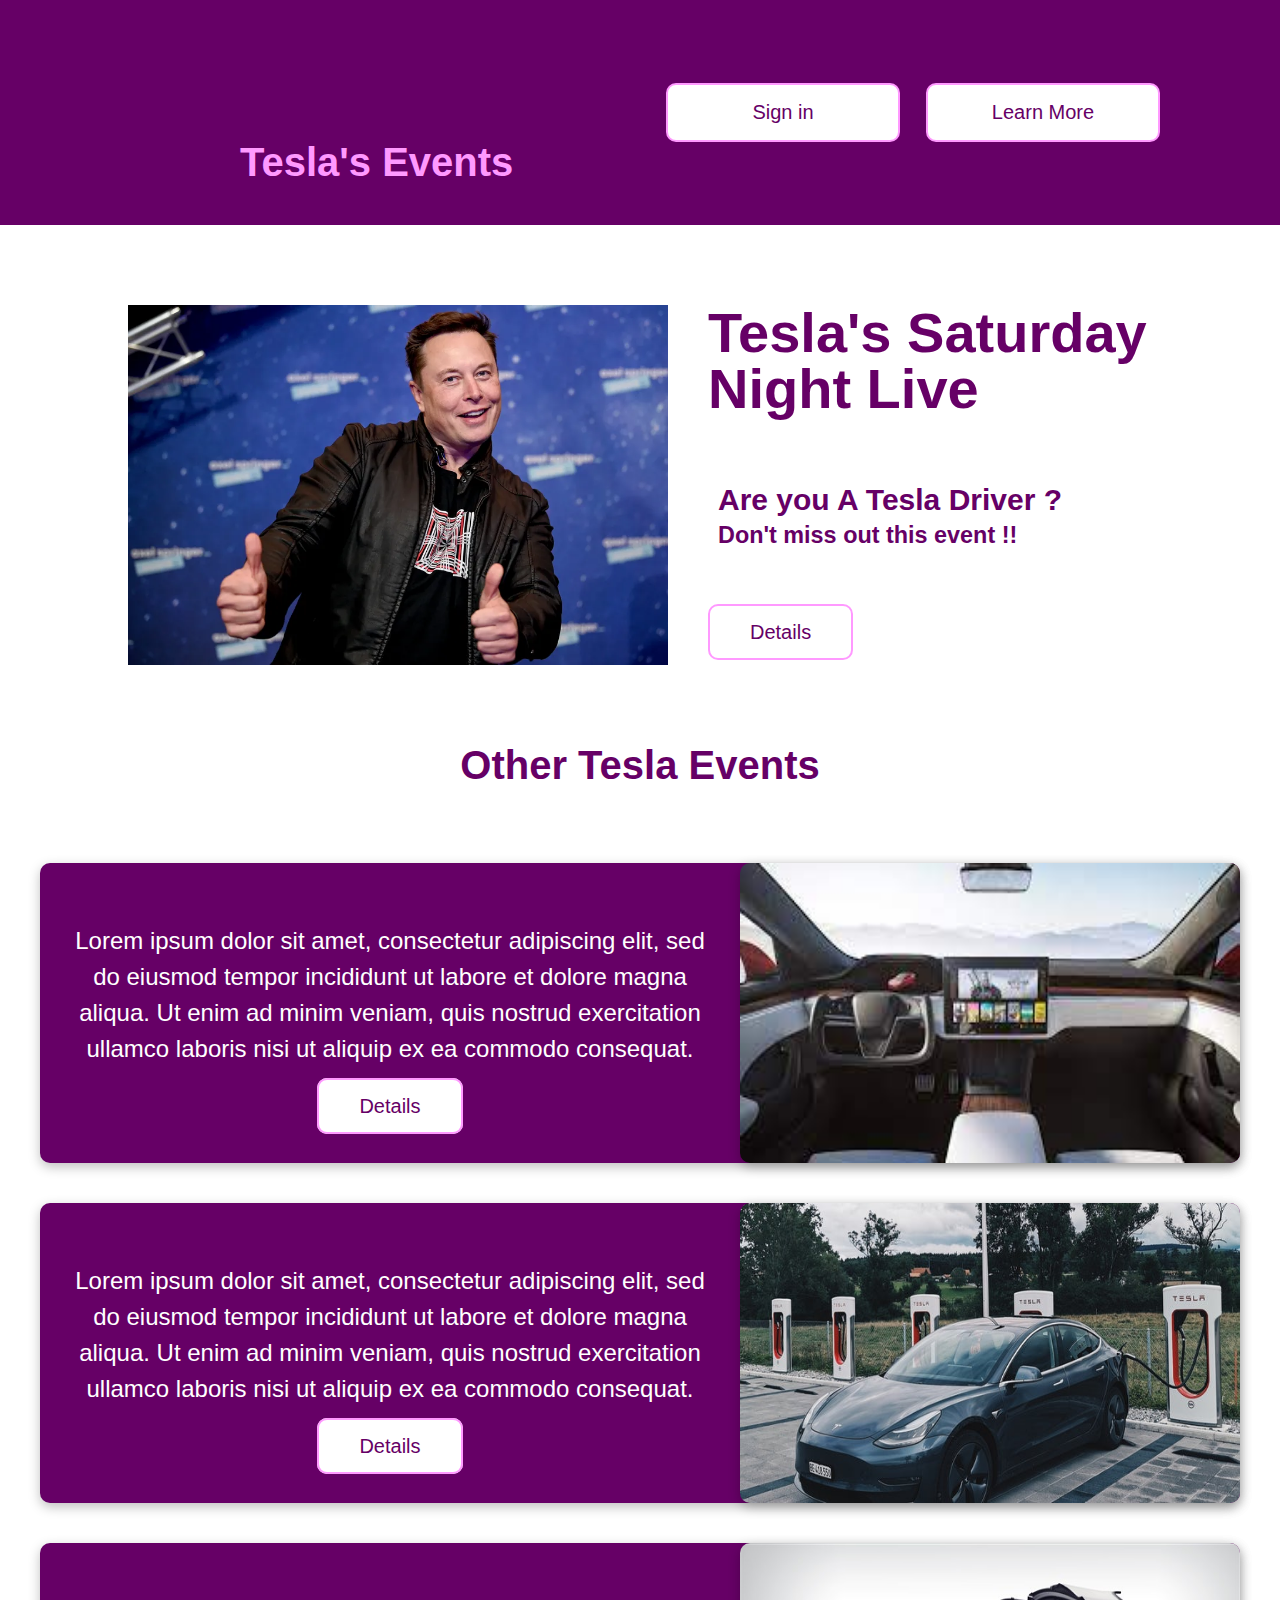
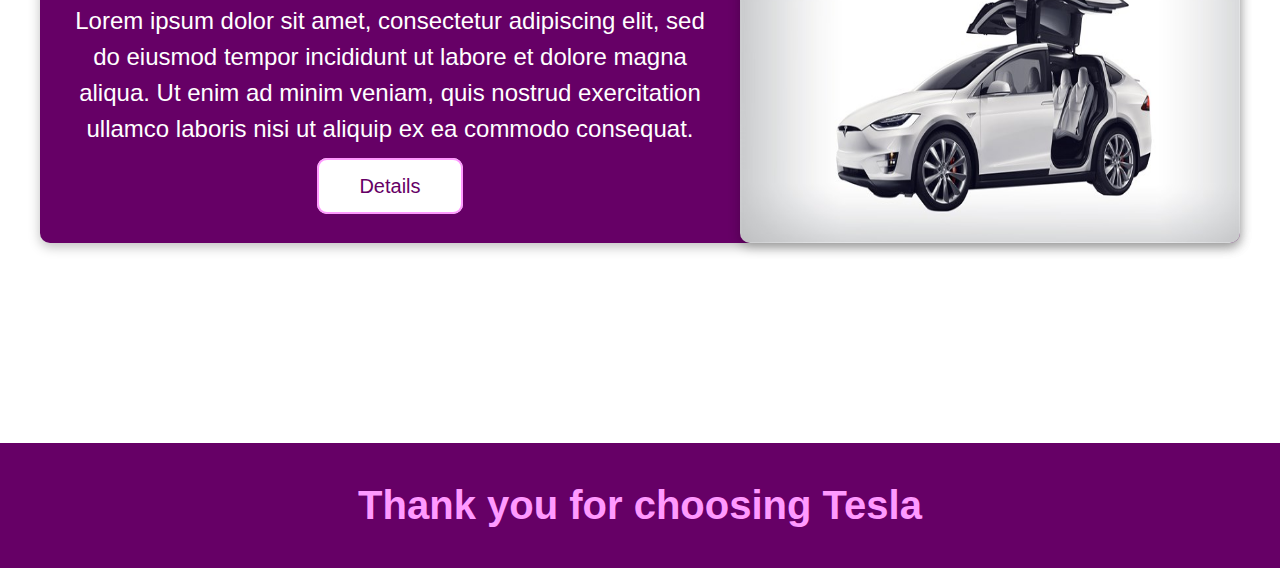
<file: index.html>
<!DOCTYPE html>
<html lang="en">
  <head>
    <meta charset="UTF-8">
    <meta name="viewport" content="width=device-width, initial-scale=1.0">
    <meta http-equiv="X-UA-Compatible" content="ie=edge">
    <link rel="stylesheet" type="text/css" href="style.css">
    <title>Static Template</title>
  </head>
  <body>
  	<nav class="navbar">
  		<div class="navbar-title">Tesla's Events</div>
  		<a href="#" class="Learnmore">Sign in</a>
      <a href="#" class="Learnmore">Learn More</a>
  	</nav>
    <div class="content">
      <img src="./images/image1.png" class="image">
        <div class="header">
          <div class="heading">Tesla's Saturday Night Live</div>
          <div class="header_content">
            <h2>Are you A Tesla Driver ?</h2>
            <h3>Don't miss out this event !!</h3>
          </div>
            <a href="details.html" class="Learnmore">Details</a>
        </div>
    </div>
    <div class="topics">
      Other Tesla Events
    </div>
    <div class="details2">
        <div>
            <div class="text">
              Lorem ipsum dolor sit amet, consectetur adipiscing elit, sed do eiusmod tempor incididunt ut labore et dolore magna aliqua. Ut enim ad minim veniam, quis nostrud exercitation ullamco laboris nisi ut aliquip ex ea commodo consequat.
            </div>
            <a href="#" class="Learnmore">Details</a>
      </div>
        <img src="./images/image4.png" class="images1">
     </div>
    <div class="details2">
        <div>
            <div class="text">
              Lorem ipsum dolor sit amet, consectetur adipiscing elit, sed do eiusmod tempor incididunt ut labore et dolore magna aliqua. Ut enim ad minim veniam, quis nostrud exercitation ullamco laboris nisi ut aliquip ex ea commodo consequat.
            </div>
            <a href="#" class="Learnmore">Details</a>
      </div>
        <img src="./images/image5.png" class="images1">
     </div>
     <div class="details2">
        <div>
            <div class="text">
              Lorem ipsum dolor sit amet, consectetur adipiscing elit, sed do eiusmod tempor incididunt ut labore et dolore magna aliqua. Ut enim ad minim veniam, quis nostrud exercitation ullamco laboris nisi ut aliquip ex ea commodo consequat.
            </div>
            <a href="#" class="Learnmore">Details</a>
      </div>
        <img src="./images/image6.png" class="images1">
     </div>
     <footer class="footer">
      <div class="footer-title">Thank you for choosing Tesla</div>
     </footer>
  </body>
</html>
</file>
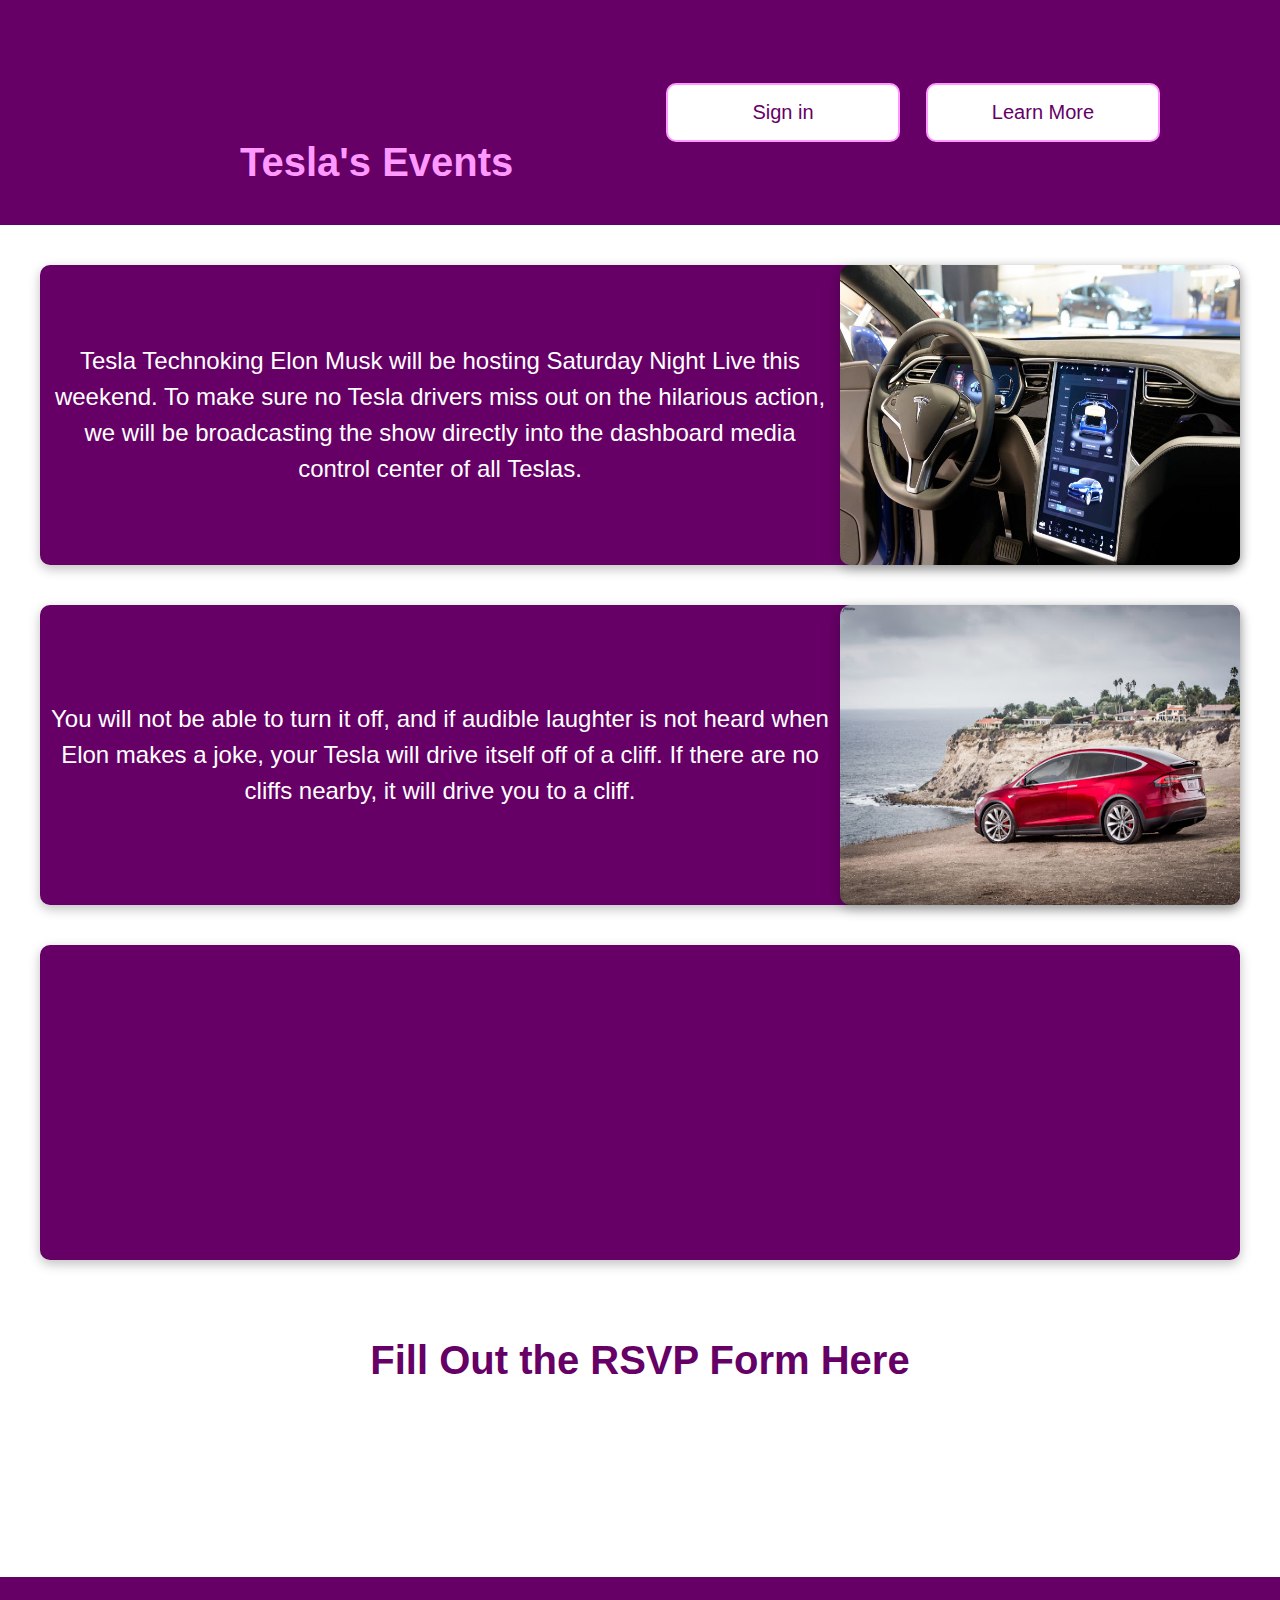
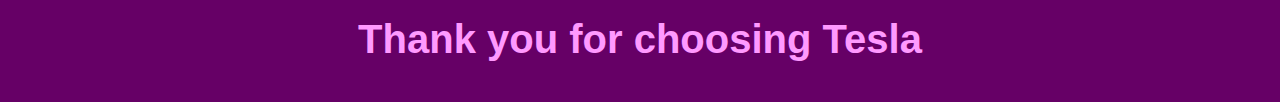
<file: details.html>
<!DOCTYPE html>
<html lang="en">
  <head>
    <meta charset="UTF-8">
    <meta name="viewport" content="width=device-width, initial-scale=1.0">
    <meta http-equiv="X-UA-Compatible" content="ie=edge">
    <link rel="stylesheet" type="text/css" href="style.css">
    <title>Static Template</title>
  </head>
  <body>
  	  <nav class="navbar">
  		  <div class="navbar-title">Tesla's Events</div>
  		    <a href="#" class="Learnmore">Sign in</a>
          <a href="#" class="Learnmore">Learn More</a>
  	  </nav>
      <div class="details1">
        Tesla Technoking Elon Musk will be hosting Saturday Night Live this weekend. To make sure no Tesla drivers miss out on the hilarious action, we will be broadcasting the show directly into the dashboard media control center of all Teslas.
        <img src="./images/image2.png" class="images">
      </div>
      <div class="details1">
        You will not be able to turn it off, and if audible laughter is not heard when Elon makes a joke, your Tesla will drive itself off of a cliff. If there are no cliffs nearby, it will drive you to a cliff.
        <img src="./images/image3.png" class="images">
      </div>
      <div class="video1">
        <iframe src="https://www.youtube.com/embed/fCF8I_X1qKI" title="YouTube video player" frameborder="0" allow="accelerometer; autoplay; clipboard-write; encrypted-media; gyroscope; picture-in-picture" allowfullscreen class="iframe"></iframe>
      </div>
      <div class="rsvp">
        <a href="rsvp.html">Fill Out the RSVP Form Here</a>
      </div>
      <footer class="footer">
          <div class="footer-title">Thank you for choosing Tesla</div>
      </footer>
  </body>
</html>
</file>
<file: style.css>
*{
	padding: 0px;
	margin: 0px;
	font-family: sans-serif;
	font: Poppins;
}


.navbar{
	display: flex;
	justify-content:space-between;
	align-items: center;
	padding: 40px 120px;
	background-color: #660066;
}

.navbar .navbar-title{
	width: 400px;
	font-size: 40px;
	font-weight: bold;
	align-items: center;
	margin-top: 100px;
	margin-left: 120px;
	color: #ff99ff;
}

.Learnmore{
	text-decoration: none;
	background-color: #FFFFFF;
	border: solid;
	border-radius: 10px;
	color: #660066;
	border-color: #ff99ff;
	border-width: 2px;
	text-align: center;
	justify-content: center;
	height: 25px;
	width: 150px;
	padding: 15px 40px;
	font-size: 20px;
	line-height: 25px;
	font-weight: 400;
}

.header{
	margin-left: 40px;
}


.header .heading{
	font-size: 56px;
	height:175px;
	width: 523px;
	font-weight: 600;
	line-height: 56px;
	color: #660066;
}

.header_content{
	height:100px;
	width: 440px;
	margin: 10px;
	font-weight: 400;
	font-size: 20px;
	line-height: 20px;
	color: #660066;
	margin-bottom: 30px;
}

.header_content h2{
	margin-bottom: 15px;
}
.content{
	display: flex;
	margin-left: 128px;
	margin-top: 80px;
}

.image{
	width: 540px;
	height: auto;
}

.details1{
	display: flex;
	color: #FFFFFF;
	background-color: #660066;
	font-weight: 500;
	font-size: 24px;
	line-height: 36px;
	justify-content: center;
	text-align: center;
	margin: 40px;
	align-items: center;
	border-radius: 10px;
	box-shadow: 0px 4px 12px rgba(0, 0, 0, 0.25);
	height: 300px;
	padding-left: 10px;
}	

.images{
	border-radius: 10px;
	box-shadow: 0px 4px 12px rgba(0, 0, 0, 0.25);
	width: 400px;
	height:300px;
	margin-left: 10px;
}

.video1{
	display: flex;
	background-color: #660066;
	font-weight: 500;
	font-size: 20px;
	line-height: 20px;
	justify-content: center;
	text-align: center;
	margin: 40px;
	align-items: center;
	border-radius: 10px;
	box-shadow: 0px 4px 12px rgba(0, 0, 0, 0.25);
	height: 315px;
	padding-left: 10px;
}

.iframe{
	width: 560px;
	height: 315px;
}

.topics{
	margin-top: 80px;
	margin-bottom: 81px;
	width: 532px;
	margin-left: auto;
	margin-right: auto;
	height: 37px;
	font-weight: 700;
	font-size:40px;
	line-height: 40px;
	text-align: center;
	justify-content: center;
	color: #660066;
}


.images1{
	border-radius: 10px;
	box-shadow: 0px 4px 12px rgba(0, 0, 0, 0.25);
	width: 500px;
	height:300px;
	margin-left: 10px;
}

.details2{
	display: flex;
	color: #FFFFFF;
	background-color: #660066;
	font-weight: 500;
	font-size: 24px;
	line-height: 36px;
	justify-content: center;
	text-align: center;
	margin: 40px;
	align-items: center;
	border-radius: 10px;
	box-shadow: 0px 4px 12px rgba(0, 0, 0, 0.25);
	height: 300px;
	padding-left: 10px;
}	

.text{
	margin:20px;
}

.footer{
	align-items: center;
	background-color: #660066;
	margin-top: 200px;
}

.footer-title{
	text-align: center;
	color: #ff99ff;
	font-size: 40px;
	font-weight: bold;
	align-items: center;
	padding: 40px;
}

.rsvp{
	align-items: center;
	justify-content: center;
}

.rsvp a{
	display: block;
	text-decoration: none;
	margin-top: 80px;
	margin-bottom: 81px;
	width: 532px;
	margin-left: auto;
	margin-right: auto;
	height: 37px;
	font-weight: 700;
	font-size:40px;
	line-height: 40px;
	text-align: center;
	justify-content: center;
	color: #660066;
	text-align: center;
	width: 600px;
}
</file>
